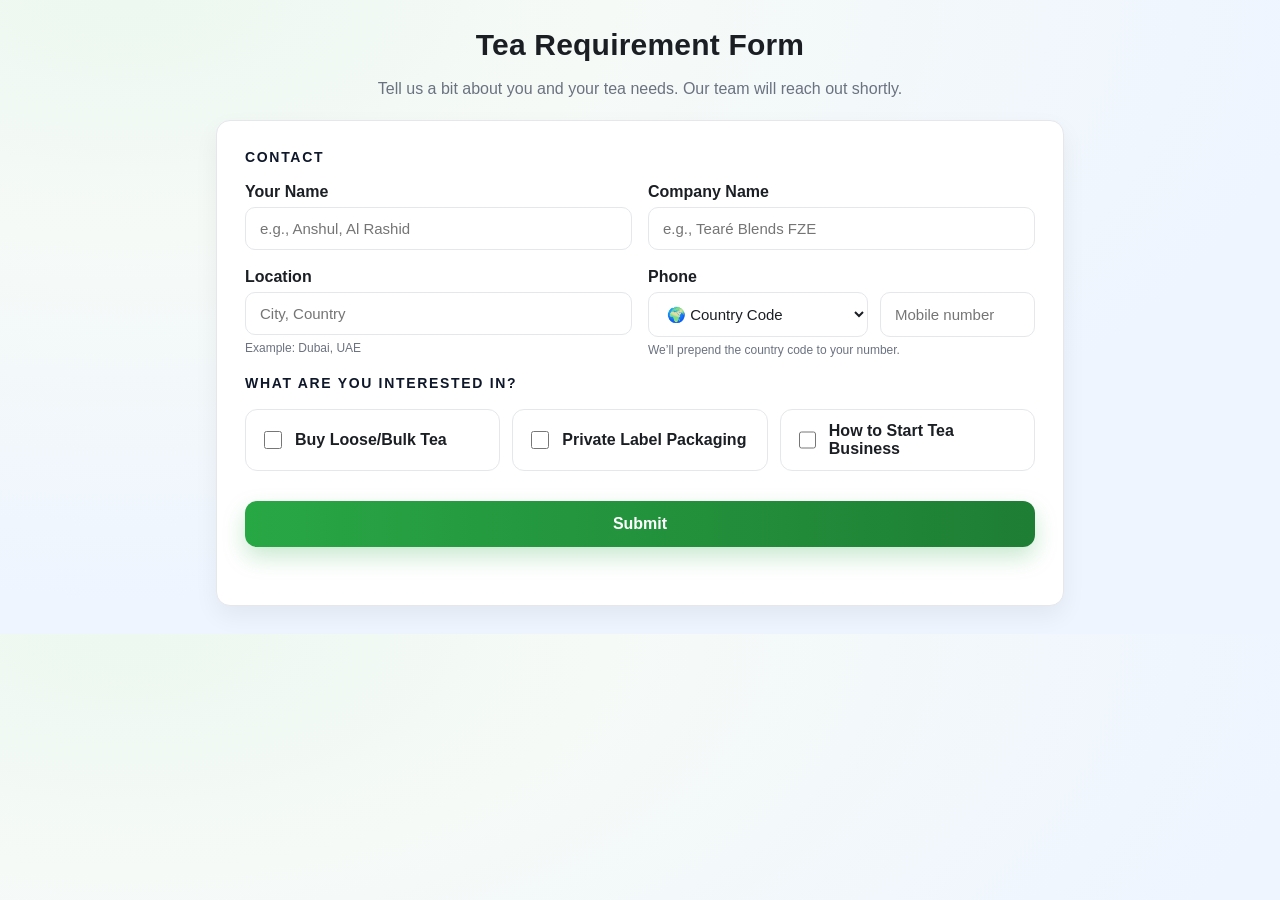
<file: public/tea-requirement-form.html>
<!DOCTYPE html>
<html lang="en">
<head>
  <meta charset="UTF-8" />
  <title>Tea Requirement Form</title>
  <meta name="viewport" content="width=device-width, initial-scale=1" />
  <style>
    :root {
      --bg: #f6faf7;
      --card: #ffffff;
      --text: #1b1f24;
      --muted: #6b7280;
      --border: #e5e7eb;
      --primary: #28a745;
      --primary-dark: #1e7e34;
      --ring: rgba(40, 167, 69, 0.2);
      --radius: 14px;
    }

    * { box-sizing: border-box; }
    body {
      margin: 0; font-family: "Segoe UI", Arial, sans-serif; color: var(--text);
      background: radial-gradient(1200px 600px at 10% 0%, #ecf8f0 0%, var(--bg) 40%, #eef5ff 100%);
    }

    .wrap { max-width: 880px; margin: 28px auto; padding: 0 16px; }
    .heading {
      text-align: center; margin: 0 0 18px;
      font-size: clamp(22px, 2.4vw, 30px); font-weight: 700; letter-spacing: .2px;
    }
    .sub { text-align: center; color: var(--muted); margin-bottom: 22px; }

    .card {
      background: var(--card); border: 1px solid var(--border); border-radius: var(--radius);
      box-shadow: 0 10px 25px rgba(0,0,0,.06); padding: clamp(18px, 2.5vw, 28px);
    }

    form { display: grid; gap: 18px; }

    /* Sections */
    .section-title { font-size: 14px; font-weight: 700; color: #0f172a; text-transform: uppercase; letter-spacing: .12em; }
    .grid-2 {
      display: grid; gap: 16px;
      grid-template-columns: repeat(2, minmax(0, 1fr));
    }
    @media (max-width: 720px) { .grid-2 { grid-template-columns: 1fr; } }

    label { display: block; font-weight: 600; margin-bottom: 6px; }
    .hint { font-size: 12px; color: var(--muted); margin-top: 6px; }

    input[type="text"], input[type="email"], select {
      width: 100%; padding: 12px 14px; border: 1px solid var(--border); border-radius: 10px;
      background: #fff; color: var(--text); font-size: 15px; transition: border .2s, box-shadow .2s;
    }
    input:focus, select:focus {
      outline: none; border-color: var(--primary);
      box-shadow: 0 0 0 6px var(--ring);
    }

    /* Phone row */
    .phone-row { display: grid; grid-template-columns: 220px 1fr; gap: 12px; }
    @media (max-width: 720px) { .phone-row { grid-template-columns: 1fr; } }

    /* Interests as cards */
    .interest-grid {
      display: grid; gap: 12px; grid-template-columns: repeat(3, minmax(0, 1fr));
    }
    @media (max-width: 720px) { .interest-grid { grid-template-columns: 1fr; } }

    .interest {
      border: 1px solid var(--border); border-radius: 12px; padding: 12px 14px;
      display: flex; align-items: center; gap: 10px; cursor: pointer; user-select: none;
      transition: border .2s, box-shadow .2s, transform .05s;
    }
    .interest input { width: 18px; height: 18px; }
    .interest:hover { border-color: var(--primary); box-shadow: 0 6px 18px rgba(40,167,69,0.08); }
    .interest:active { transform: scale(.995); }

    /* Submit */
    .actions { margin-top: 6px; }
    .btn {
      width: 100%; border: 0; border-radius: 12px; padding: 14px 18px; font-size: 16px; font-weight: 700;
      color: #fff; background: linear-gradient(90deg, var(--primary), var(--primary-dark)); cursor: pointer;
      box-shadow: 0 10px 22px rgba(40, 167, 69, 0.25); transition: transform .08s, filter .2s;
    }
    .btn:hover { filter: brightness(.98); }
    .btn:active { transform: translateY(1px); }

    #txtMsg { text-align: center; font-weight: 700; margin-top: 10px; min-height: 20px; }
    .ok { color: #15803d; } .warn { color: #b45309; } .err { color: #dc2626; } .info { color: #2563eb; }
  </style>
</head>
<body>
  <div class="wrap">
    <h1 class="heading">Tea Requirement Form</h1>
    <p class="sub">Tell us a bit about you and your tea needs. Our team will reach out shortly.</p>

    <div class="card">
      <form id="teaForm" novalidate>
        <!-- Contact -->
        <div class="section-title">Contact</div>
        <div class="grid-2">
          <div>
            <label for="Name">Your Name</label>
            <input type="text" id="Name" name="Name" placeholder="e.g., Anshul, Al Rashid" required />
          </div>
          <div>
            <label for="remarks">Company Name</label>
            <input type="text" id="remarks" name="remarks" placeholder="e.g., Tearé Blends FZE" required />
          </div>
        </div>

        <div class="grid-2">
          <div>
            <label for="Address">Location</label>
            <input type="text" id="Address" name="Address" placeholder="City, Country" required />
            <div class="hint">Example: Dubai, UAE</div>
          </div>
          <div>
            <label for="CountryCode">Phone</label>
            <div class="phone-row">
              <select id="CountryCode" name="CountryCode" required>
                <option value="">🌍 Country Code</option>
                <!-- Tip: include full ITU list here; a useful subset is preloaded below via JS -->
              </select>
              <input type="text" id="Mobile" name="Mobile" placeholder="Mobile number" inputmode="numeric" required />
            </div>
            <div class="hint">We’ll prepend the country code to your number.</div>
          </div>
        </div>

        <!-- Interests -->
        <div class="section-title">What are you interested in?</div>
        <div class="interest-grid">
          <label class="interest" for="looseTea">
            <input type="checkbox" name="LeadStatus" id="looseTea" value="21608" />
            <span>Buy Loose/Bulk Tea</span>
          </label>
          <label class="interest" for="privateLabel">
            <input type="checkbox" name="LeadStatus" id="privateLabel" value="21609" />
            <span>Private Label Packaging</span>
          </label>
          <label class="interest" for="businessInfo">
            <input type="checkbox" name="LeadStatus" id="businessInfo" value="21610" />
            <span>How to Start Tea Business</span>
          </label>
        </div>

        <!-- Hidden fields (unchanged) -->
        <input type="hidden" name="Companycode" value="486029" />
        <input type="hidden" name="LeadStageCode" value="23446" />
        <input type="hidden" name="LeadTypeCode" value="133465" />
        <input type="hidden" name="LeadSourceCode" value="11905" />

        <!-- Submit -->
        <div class="actions">
          <button type="submit" class="btn">Submit</button>
          <div id="txtMsg"></div>
        </div>
      </form>
    </div>
  </div>

  <!-- jQuery for your existing integration pattern -->
  <script src="https://code.jquery.com/jquery-3.6.0.min.js"></script>

  <script>
    // ==== Country list (extendable to full ITU E.164) ====
    const countries = [
      { name: "India", code: "+91" }, { name: "United Arab Emirates", code: "+971" },
      { name: "Qatar", code: "+974" }, { name: "Oman", code: "+968" },
      { name: "Bahrain", code: "+973" }, { name: "Saudi Arabia", code: "+966" },
      { name: "Kuwait", code: "+965" }, { name: "United States", code: "+1" },
      { name: "United Kingdom", code: "+44" }, { name: "Canada", code: "+1" },
      { name: "Australia", code: "+61" }, { name: "New Zealand", code: "+64" },
      { name: "Singapore", code: "+65" }, { name: "Malaysia", code: "+60" },
      { name: "Indonesia", code: "+62" }, { name: "Philippines", code: "+63" },
      { name: "Vietnam", code: "+84" }, { name: "Thailand", code: "+66" },
      { name: "Bangladesh", code: "+880" }, { name: "Sri Lanka", code: "+94" },
      { name: "Nepal", code: "+977" }, { name: "Pakistan", code: "+92" },
      { name: "Kenya", code: "+254" }, { name: "Nigeria", code: "+234" },
      { name: "South Africa", code: "+27" }, { name: "Egypt", code: "+20" },
      { name: "Turkey", code: "+90" }, { name: "Germany", code: "+49" },
      { name: "France", code: "+33" }, { name: "Italy", code: "+39" },
      { name: "Spain", code: "+34" }, { name: "Netherlands", code: "+31" },
      { name: "Switzerland", code: "+41" }, { name: "Belgium", code: "+32" },
      { name: "Poland", code: "+48" }, { name: "Romania", code: "+40" },
      { name: "Russia", code: "+7" }, { name: "China", code: "+86" },
      { name: "Japan", code: "+81" }, { name: "South Korea", code: "+82" },
      { name: "Hong Kong", code: "+852" }, { name: "Taiwan", code: "+886" },
      // Add full list as needed…
    ];

    const ccSelect = document.getElementById("CountryCode");
    countries.forEach(c => {
      const opt = document.createElement("option");
      opt.value = c.code;
      opt.textContent = ${c.name} (${c.code});
      ccSelect.appendChild(opt);
    });

    // ==== Helpers ====
    function showMsg(text, cls) {
      $("#txtMsg").removeClass().addClass(cls).text(text);
    }

    // Minimal mobile number normalization
    function normalizeNumber(str) {
      return (str || "").replace(/[^\d]/g, "");
    }

    // Preserve raw number after submit (for UX if error)
    let originalMobile = "";

    // ==== Submit handler (keeps your SalesNayak JSONP style) ====
    function SaveRecord() {
      const name = $("#Name").val().trim();
      const company = $("#remarks").val().trim();
      const location = $("#Address").val().trim();
      const code = $("#CountryCode").val();
      const mobileRaw = $("#Mobile").val();
      const mobile = normalizeNumber(mobileRaw);

      if (!name || !company || !location || !code || !mobile) {
        showMsg("Please fill all required fields correctly.", "warn");
        return;
      }

      // keep original then combine for submission
      originalMobile = mobileRaw;
      const fullMobile = code + " " + mobile;
      $("#Mobile").val(fullMobile);

      showMsg("Submitting…", "info");

      const url = "https://salesnayak.com/API/AddLead";
      const data = $("#teaForm").serialize();

      $.ajax({
        type: "POST",
        crossDomain: true,
        dataType: "jsonp",                // same as your working pattern
        url: url,
        contentType: "application/json; charset=utf-8",
        data: data,
        success: function () {
          showMsg("✅ Connection done! Your account manager will contact you shortly.", "ok");
          window.location.href = "https://porwalteacompany.com/";
        },
        error: function () {
          // Treat as success per your original fallback
          showMsg("✅ Connection done! Your account manager will contact you shortly.", "ok");
          window.location.href = "https://porwalteacompany.com/";
        },
        complete: function () {
          // restore original mobile value for UX if needed
          $("#Mobile").val(originalMobile);
        }
      });
    }

    $("#teaForm").on("submit", function (e) {
      e.preventDefault();
      SaveRecord();
    });
  </script>
</body>
</html>
</file>
